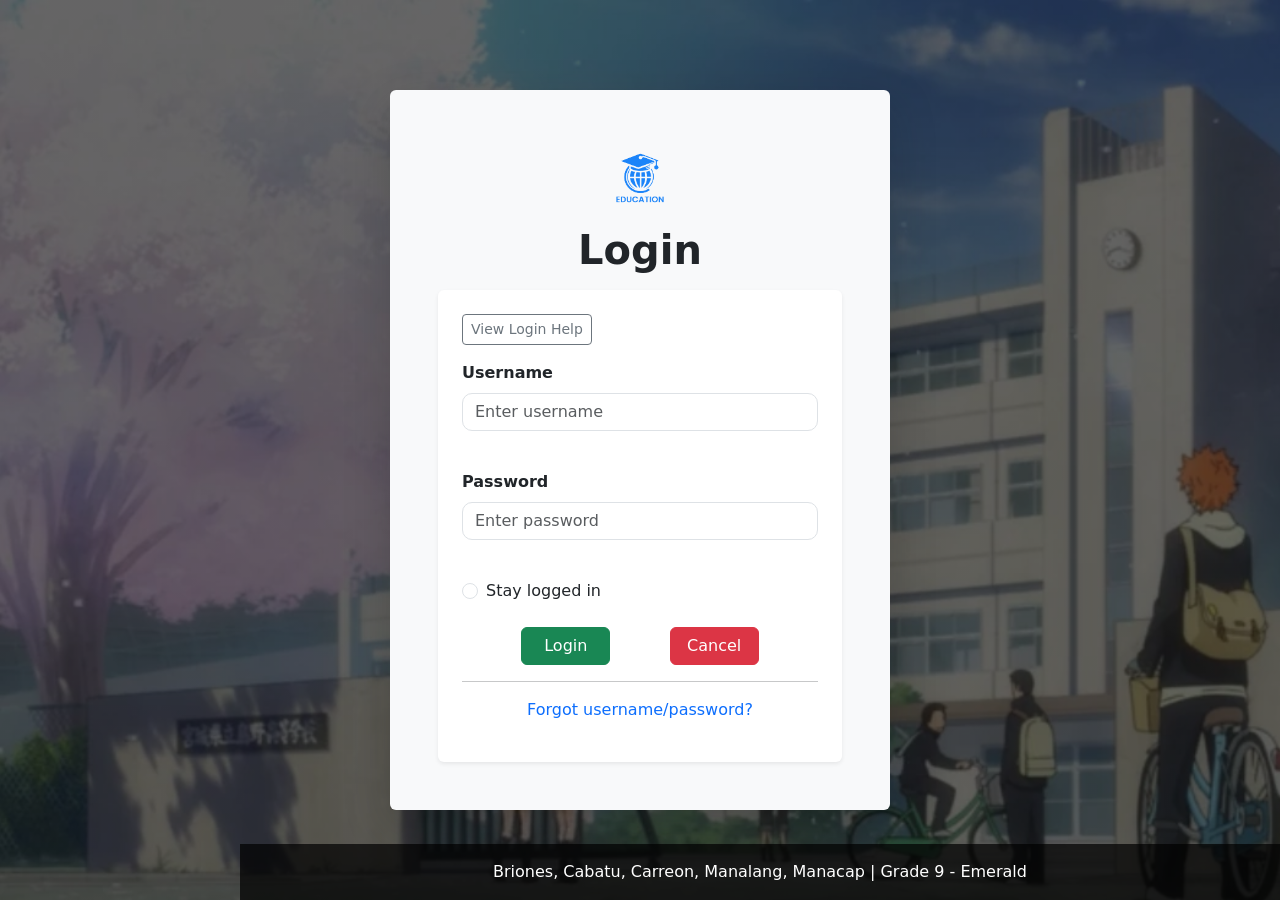
<file: index.html>
<!DOCTYPE html>
<html lang="en">
<head>
    <meta charset="UTF-8">
    <meta name="viewport" content="width=device-width, initial-scale=1.0">
    <title>Student Portal Login</title>

    <link rel="stylesheet" href="style.css">

    <link href="https://cdn.jsdelivr.net/npm/bootstrap@5.3.3/dist/css/bootstrap.min.css" rel="stylesheet">
    <script src="https://cdn.jsdelivr.net/npm/bootstrap@5.3.3/dist/js/bootstrap.bundle.min.js"></script>
</head>

<body class="login-bg">

    <div class="container-fluid d-flex justify-content-center align-items-center min-vh-100">

        <div class="login-box p-5 shadow-lg rounded bg-light">

            <div class="text-center mb-3">

                <img src="Logo.png" alt="School Logo" width="80">

                <h1 class="mt-2">
                    <strong>Login</strong>
                </h1>

            </div>

            <div class="bg-white p-4 rounded shadow-sm">

                <details ontoggle="if(this.open) alert('TEST CREDENTIALS: \nUser: admin \nPass: 1234')">

                    <summary class="btn btn-sm btn-outline-secondary mb-3">
                        View Login Help
                    </summary>

                    <p class="small text-muted">
                        Enter the credentials shown in the alert box.
                    </p>

                </details>

                <label class="form-label">
                    <strong>Username</strong>
                </label>

                <input type="text"
                id="username"
                class="form-control"
                placeholder="Enter username">

                <br>

                <label class="form-label">
                    <strong>Password</strong>
                </label>

                <input type="password"
                id="pass"
                class="form-control"
                placeholder="Enter password">

                <br>

                <div class="form-check">

                    <input type="checkbox"
                    id="logged"
                    class="form-check-input">

                    <label for="logged" class="form-check-label">
                        Stay logged in
                    </label>

                </div>

                <div class="d-flex justify-content-evenly mt-4">

                    <button class="btn btn-success w-25"
                    onclick="checkLogin()">
                        Login
                    </button>

                    <button class="btn btn-danger w-25"
                    onclick="clearForm()">
                        Cancel
                    </button>

                </div>

                <hr>

                <p class="text-center">

                    <a href="https://www.w3schools.com/"
                    target="_blank"
                    class="text-decoration-none">

                        Forgot username/password?

                    </a>

                </p>

            </div>

        </div>

    </div>

    <footer class="footer text-center text-white py-3">

        Briones, Cabatu, Carreon, Manalang, Manacap | Grade 9 - Emerald

    </footer>

<script src="proj.js"></script>

</body>
</html>
</file>
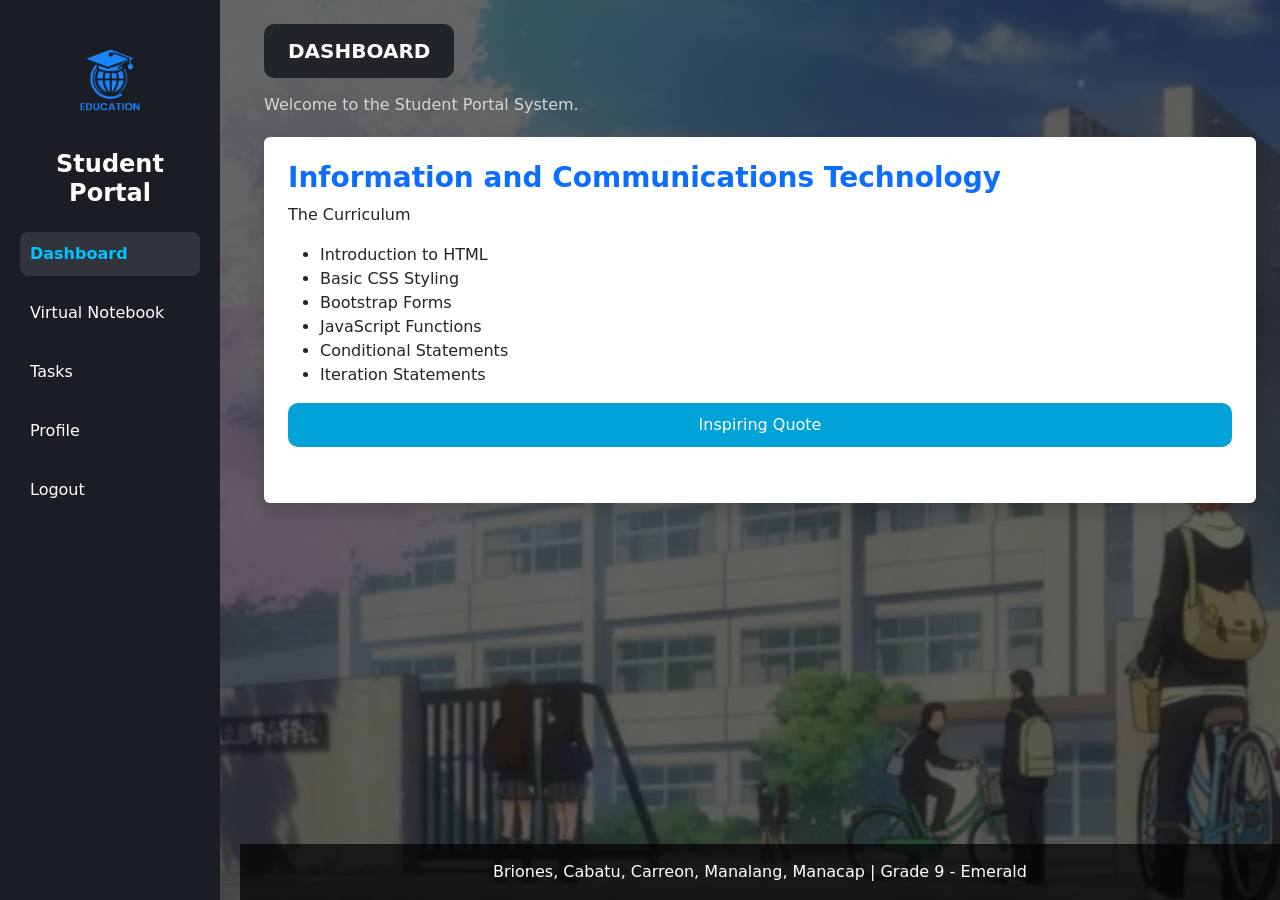
<file: dashboard.html>
<!DOCTYPE html>
<html lang="en">
<head>
    <meta charset="UTF-8">
    <meta name="viewport" content="width=device-width, initial-scale=1.0">
    <title>Dashboard</title>

    <link rel="stylesheet" href="style.css">

    <link href="https://cdn.jsdelivr.net/npm/bootstrap@5.3.3/dist/css/bootstrap.min.css" rel="stylesheet">

    <script src="https://cdn.jsdelivr.net/npm/bootstrap@5.3.3/dist/js/bootstrap.bundle.min.js"></script>
</head>

<body>

<div class="sidebar">

    <img src="Logo.png" class="sidebar-logo" alt="School Logo">

    <h4 class="text-white text-center mb-4">
        Student Portal
    </h4>

    <a href="dashboard.html" class="active">Dashboard</a>
    <a href="notebooks.html">Virtual Notebook</a>
    <a href="tasks.html">Tasks</a>
    <a href="profile.html">Profile</a>
    <a href="index.html">Logout</a>

</div>

<div class="main-content p-4">

    <div class="notebook-button">
        <b>DASHBOARD</b>
    </div>

    <p class="sub-text">
        Welcome to the Student Portal System.
    </p>

    <div class="card p-4 shadow rounded">

        <h3>Information and Communications Technology</h3>

        <p>The Curriculum</p>

        <ul>
            <li>Introduction to HTML</li>
            <li>Basic CSS Styling</li>
            <li>Bootstrap Forms</li>
            <li>JavaScript Functions</li>
            <li>Conditional Statements</li>
            <li>Iteration Statements</li>
        </ul>

        <button class="btn btn-info text-white"
        onclick="showQuote()">

            Inspiring Quote

        </button>

        <p id="quoteDisplay" class="mt-3 fw-bold text-primary"></p>

    </div>

</div>

<footer class="footer text-center text-white py-3">

    Briones, Cabatu, Carreon, Manalang, Manacap | Grade 9 - Emerald

</footer>

<script src="proj.js"></script>

</body>
</html>
</file>
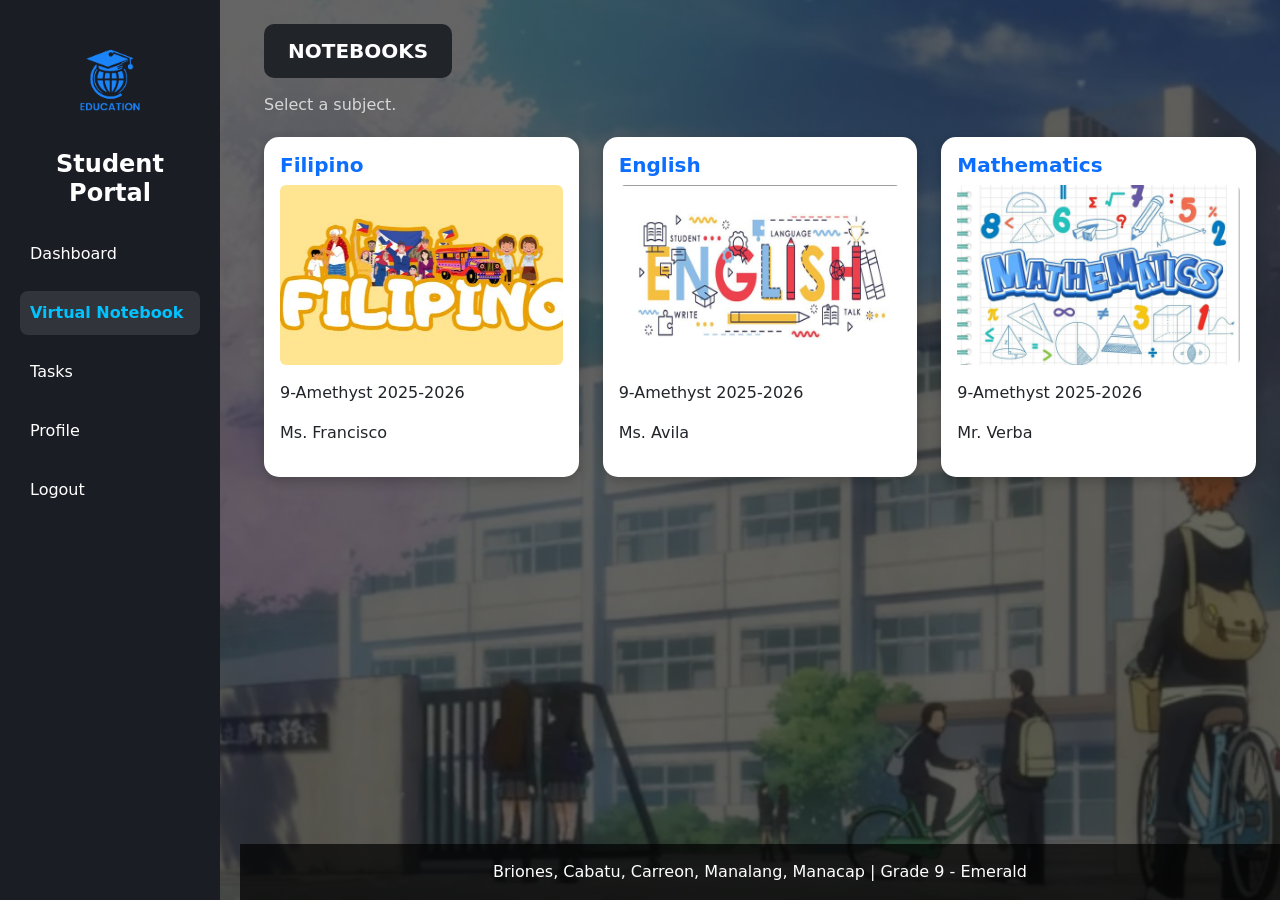
<file: notebooks.html>
<!DOCTYPE html>
<html lang="en">
<head>
    <meta charset="UTF-8">
    <meta name="viewport" content="width=device-width, initial-scale=1.0">
    <title>Virtual Notebook</title>

    <link rel="stylesheet" href="style.css">

    <link href="https://cdn.jsdelivr.net/npm/bootstrap@5.3.3/dist/css/bootstrap.min.css" rel="stylesheet">
</head>

<body>

<div class="sidebar">

    <img src="Logo.png" class="sidebar-logo" alt="School Logo">

    <h4 class="text-white text-center mb-4">
        Student Portal
    </h4>

    <a href="dashboard.html">Dashboard</a>
    <a href="notebooks.html" class="active">Virtual Notebook</a>
    <a href="tasks.html">Tasks</a>
    <a href="profile.html">Profile</a>
    <a href="index.html">Logout</a>

</div>

<div class="main-content p-4">

    <div class="notebook-button">
        <b>NOTEBOOKS</b>
    </div>

    <p class="sub-text">
        Select a subject.
    </p>

    <div class="row">

        <div class="col-md-4 mb-4">

            <div class="card p-3">

                <h5>Filipino</h5>

                <img src="filipino.jpg" class="img-fluid rounded">

                <p class="mt-3">9-Amethyst 2025-2026</p>

                <p>Ms. Francisco</p>

            </div>

        </div>

        <div class="col-md-4 mb-4">

            <div class="card p-3">

                <h5>English</h5>

                <img src="english.jpg" class="img-fluid rounded">

                <p class="mt-3">9-Amethyst 2025-2026</p>

                <p>Ms. Avila</p>

            </div>

        </div>

        <div class="col-md-4 mb-4">

            <div class="card p-3">

                <h5>Mathematics</h5>

                <img src="math.jpg" class="img-fluid rounded">

                <p class="mt-3">9-Amethyst 2025-2026</p>

                <p>Mr. Verba</p>

            </div>

        </div>

    </div>

</div>

<footer class="footer text-center text-white py-3">

    Briones, Cabatu, Carreon, Manalang, Manacap | Grade 9 - Emerald

</footer>

</body>
</html>
</file>
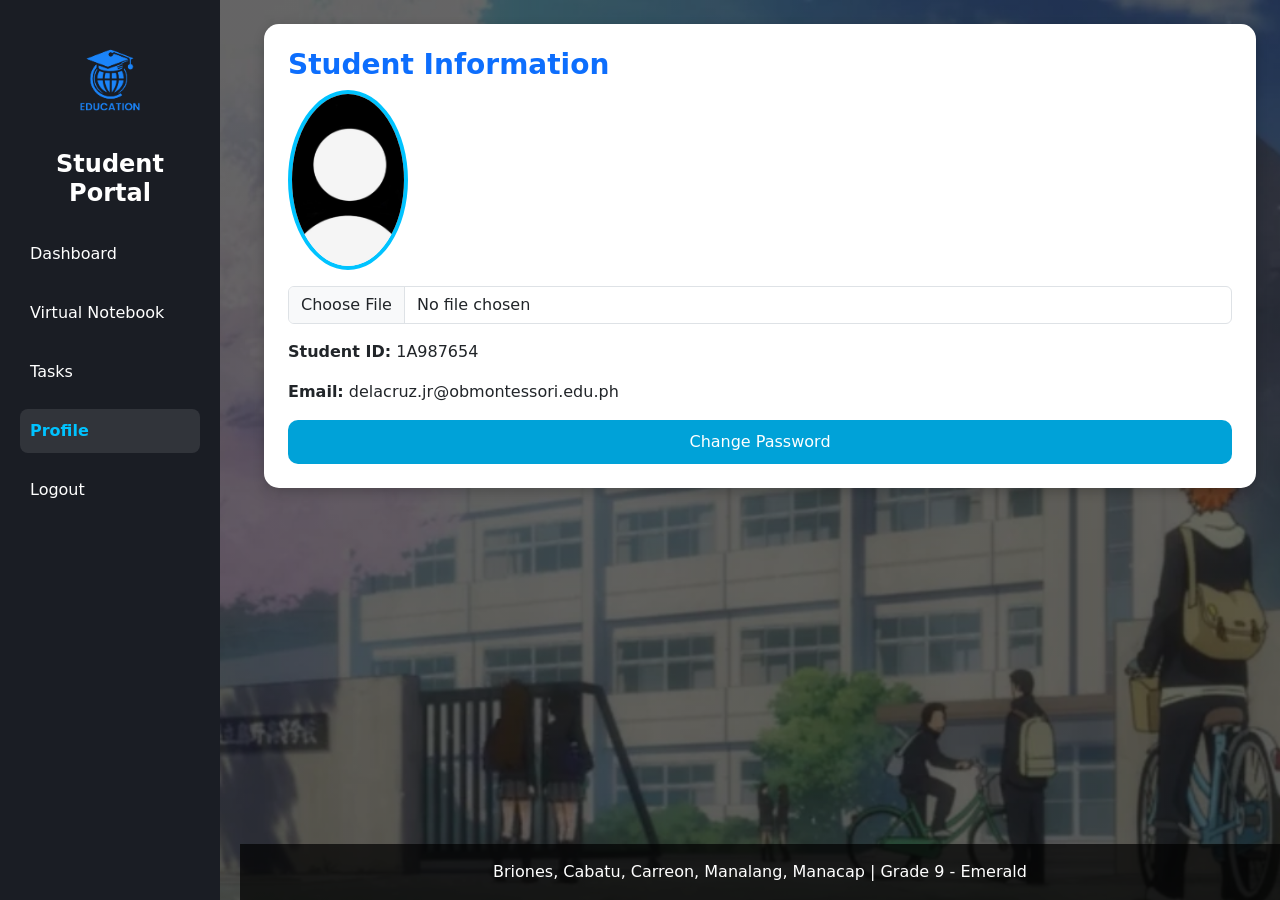
<file: profile.html>
<!DOCTYPE html>
<html lang="en">
<head>
    <meta charset="UTF-8">
    <meta name="viewport" content="width=device-width, initial-scale=1.0">
    <title>Profile</title>

    <link rel="stylesheet" href="style.css">

    <link href="https://cdn.jsdelivr.net/npm/bootstrap@5.3.3/dist/css/bootstrap.min.css" rel="stylesheet">
</head>

<body>

<div class="sidebar">

    <img src="Logo.png" class="sidebar-logo" alt="School Logo">

    <h4 class="text-white text-center mb-4">
        Student Portal
    </h4>

    <a href="dashboard.html">Dashboard</a>
    <a href="notebooks.html">Virtual Notebook</a>
    <a href="tasks.html">Tasks</a>
    <a href="profile.html" class="active">Profile</a>
    <a href="index.html">Logout</a>

</div>

<div class="main-content p-4">

    <div class="card p-4">

        <h3>Student Information</h3>

        <img src="Profilepic.png"
        id="profilePic"
        class="profile-pic mb-3">

        <input type="file"
        id="upload"
        class="form-control mb-3">

        <p><strong>Student ID:</strong> 1A987654</p>

        <p><strong>Email:</strong> delacruz.jr@obmontessori.edu.ph</p>

        <button class="btn btn-info text-white"
        onclick="changePassword()">

            Change Password

        </button>

    </div>

</div>

<footer class="footer text-center text-white py-3">

    Briones, Cabatu, Carreon, Manalang, Manacap | Grade 9 - Emerald

</footer>

<script src="proj.js"></script>

</body>
</html>
</file>
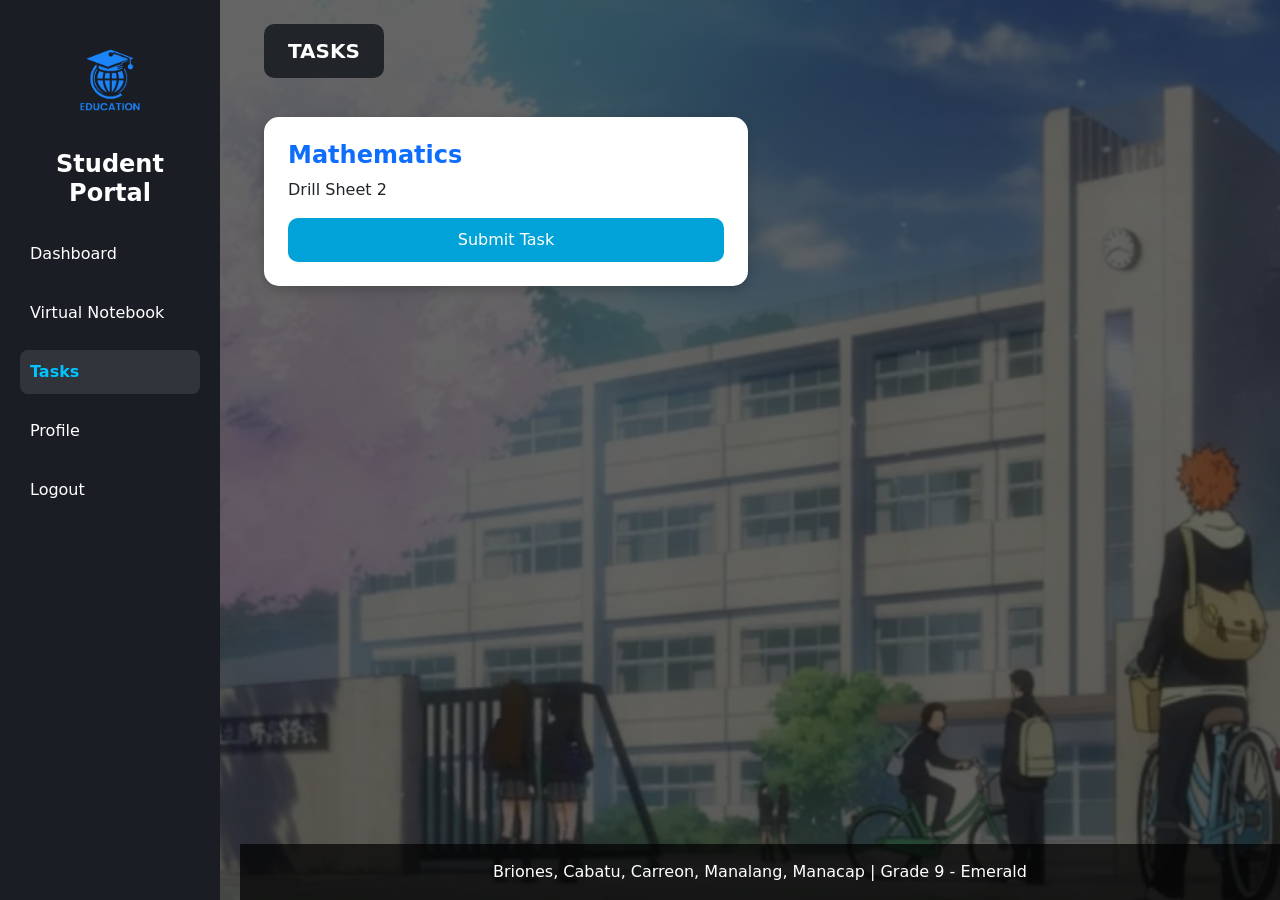
<file: tasks.html>
<!DOCTYPE html>
<html lang="en">
<head>
    <meta charset="UTF-8">
    <meta name="viewport" content="width=device-width, initial-scale=1.0">
    <title>Tasks</title>

    <link rel="stylesheet" href="style.css">

    <link href="https://cdn.jsdelivr.net/npm/bootstrap@5.3.3/dist/css/bootstrap.min.css" rel="stylesheet">
</head>

<body>

<div class="sidebar">

    <img src="Logo.png" class="sidebar-logo" alt="School Logo">

    <h4 class="text-white text-center mb-4">
        Student Portal
    </h4>

    <a href="dashboard.html">Dashboard</a>
    <a href="notebooks.html">Virtual Notebook</a>
    <a href="tasks.html" class="active">Tasks</a>
    <a href="profile.html">Profile</a>
    <a href="index.html">Logout</a>

</div>

<div class="main-content p-4">

    <div class="notebook-button">
        <b>TASKS</b>
    </div>

    <div class="row mt-4">

        <div class="col-md-6">

            <div class="card p-4">

                <h4>Mathematics</h4>

                <p>Drill Sheet 2</p>

                <button class="btn btn-info text-white"
                onclick="submitTask()">

                    Submit Task

                </button>

            </div>

        </div>

    </div>

</div>

<footer class="footer text-center text-white py-3">

    Briones, Cabatu, Carreon, Manalang, Manacap | Grade 9 - Emerald

</footer>

<script src="proj.js"></script>

</body>
</html>
</file>
<file: style.css>
body{
    margin: 0;
    background-image:
    linear-gradient(
    rgba(0, 0, 0, 0.6),
    rgba(0, 0, 0, 0.6)),
    url('BGSchool.png');

    background-repeat: no-repeat;
    background-size: cover;
    background-attachment: fixed;

    min-height: 100vh;

    font-family: Arial, sans-serif;
}

/* LOGIN */

.login-container{
    width: 100%;
    height: 100vh;
    display: flex;
    justify-content: center;
    align-items: center;
}

.login-box{
    width: 500px;
    background-color: rgba(255,255,255,0.95);
    padding: 40px;
    border-radius: 20px;
    box-shadow: 0 5px 15px rgba(0,0,0,0.3);
}

.login-box h2{
    text-align: center;
    margin-bottom: 25px;
    color: #0d6efd;
    font-weight: bold;
}

.login-box input{
    margin-bottom: 15px;
    border-radius: 10px !important;
}

/* SIDEBAR */

.sidebar{
    height: 100vh;
    width: 220px;
    background-color: #1a1d24;
    position: fixed;
    top: 0;
    left: 0;
    padding: 30px 20px;
}

.sidebar-logo{
    width: 100px;
    display: block;
    margin: 0 auto 20px auto;
}

.sidebar h4{
    font-weight: bold;
}

.sidebar a{
    display: block;
    color: white;
    text-decoration: none;
    margin: 15px 0;
    padding: 10px;
    border-radius: 8px;
    font-size: 16px;
    transition: 0.3s;
}

.sidebar a:hover{
    color: #00c3ff;
    background-color: rgba(255,255,255,0.1);
}

.sidebar .active{
    color: #00c3ff;
    font-weight: bold;
    background-color: rgba(255,255,255,0.1);
}

/* MAIN CONTENT */

.main-content{
    margin-left: 240px;
    width: calc(100% - 240px);
    color: white;
    min-height: 100vh;
    padding-bottom: 80px;
}

.notebook-button{
    background-color: #212529;
    color: white;
    padding: 12px 24px;
    display: inline-block;
    border-radius: 10px;
    margin-bottom: 15px;
    font-size: 20px;
}

.sub-text{
    color: #d6d6d6;
    margin-bottom: 20px;
}

/* CARDS */

.card{
    border-radius: 15px !important;
    border: none !important;
    box-shadow: 0 4px 12px rgba(0,0,0,0.2);
}

.card h3,
.card h4,
.card h5{
    color: #0d6efd;
    font-weight: bold;
}

.card img{
    height: 180px;
    object-fit: cover;
}

/* BUTTONS */

.btn-info{
    background-color: #00a2d8 !important;
    border: none !important;
    border-radius: 10px !important;
    padding: 10px 18px !important;
    transition: 0.3s;
}

.btn-info:hover{
    background-color: #008bb8 !important;
}

/* PROFILE */

.profile-pic{
    width: 120px;
    height: 120px;
    border-radius: 50%;
    object-fit: cover;
    border: 4px solid #00c3ff;
}

/* FOOTER */

.footer{
    background-color: rgba(0,0,0,0.7);
    margin-left: 240px;
    width: calc(100% - 240px);
    position: fixed;
    bottom: 0;
    color: white;
}

/* RESPONSIVE */

@media(max-width: 768px){

    .sidebar{
        width: 100%;
        height: auto;
        position: relative;
    }

    .main-content{
        margin-left: 0;
        width: 100%;
    }

    .footer{
        margin-left: 0;
        width: 100%;
        position: relative;
    }

    .login-box{
        width: 90%;
    }

}
</file>
